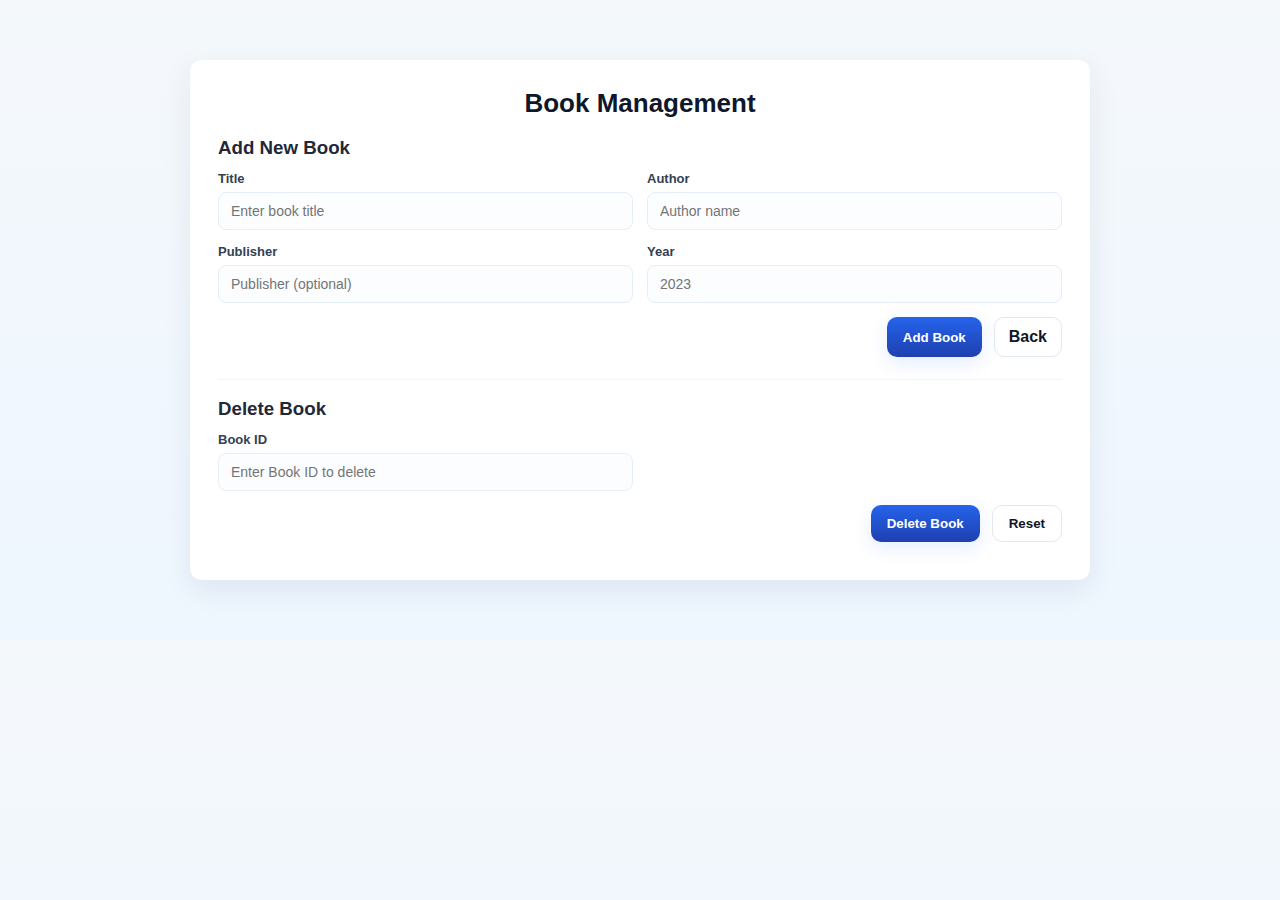
<file: book.html>
<!DOCTYPE html>
<html lang="en">

<head>
    <meta charset="utf-8" />
    <meta name="viewport" content="width=device-width,initial-scale=1" />
    <title>Book Management</title>
    <link rel="stylesheet" href="style.css">
</head>

<body>
    <div class="container">
        <h1 class="main-title"> Book Management</h1>

        
        <form action="AddBookServlet" method="post" style="margin-bottom:22px;">
            <h3 style="margin-bottom:12px;">Add New Book</h3>
            <div class="form-row">
                <div>
                    <label for="title">Title</label>
                    <input id="title" name="title" type="text" placeholder="Enter book title" required>
                </div>
                <div>
                    <label for="author">Author</label>
                    <input id="author" name="author" type="text" placeholder="Author name" required>
                </div>
            </div>

            <div class="form-row">
                <div>
                    <label for="publisher">Publisher</label>
                    <input id="publisher" name="publisher" type="text" placeholder="Publisher (optional)">
                </div>
                <div>
                    <label for="year">Year</label>
                    <input id="year" name="year" type="number" min="1000" max="2099" placeholder="2023">
                </div>
            </div>

            <div class="form-actions">
                <button type="submit" class="btn">Add Book</button>
                <a href="index.html" class="btn secondary"
                    style="display:inline-flex;align-items:center;justify-content:center;padding:10px 14px;text-decoration:none;">Back</a>
            </div>
        </form>

        <hr style="border:none;height:1px;background:#f1f5f9;margin:18px 0;">

        <!-- Delete Book -->
        <form action="DeleteBookServlet" method="post">
            <h3 style="margin-bottom:12px;">Delete Book</h3>
            <div class="form-row">
                <div class="full">
                    <label for="delBookId">Book ID</label>
                    <input id="delBookId" name="bookId" type="number" placeholder="Enter Book ID to delete" required>
                </div>
            </div>

            <div class="form-actions">
                <button type="submit" class="btn">Delete Book</button>
                <button type="reset" class="btn secondary">Reset</button>
            </div>
            <p class="small" style="margin-top:10px;"></p>
        </form>
    </div>
</body>

</html>
</file>
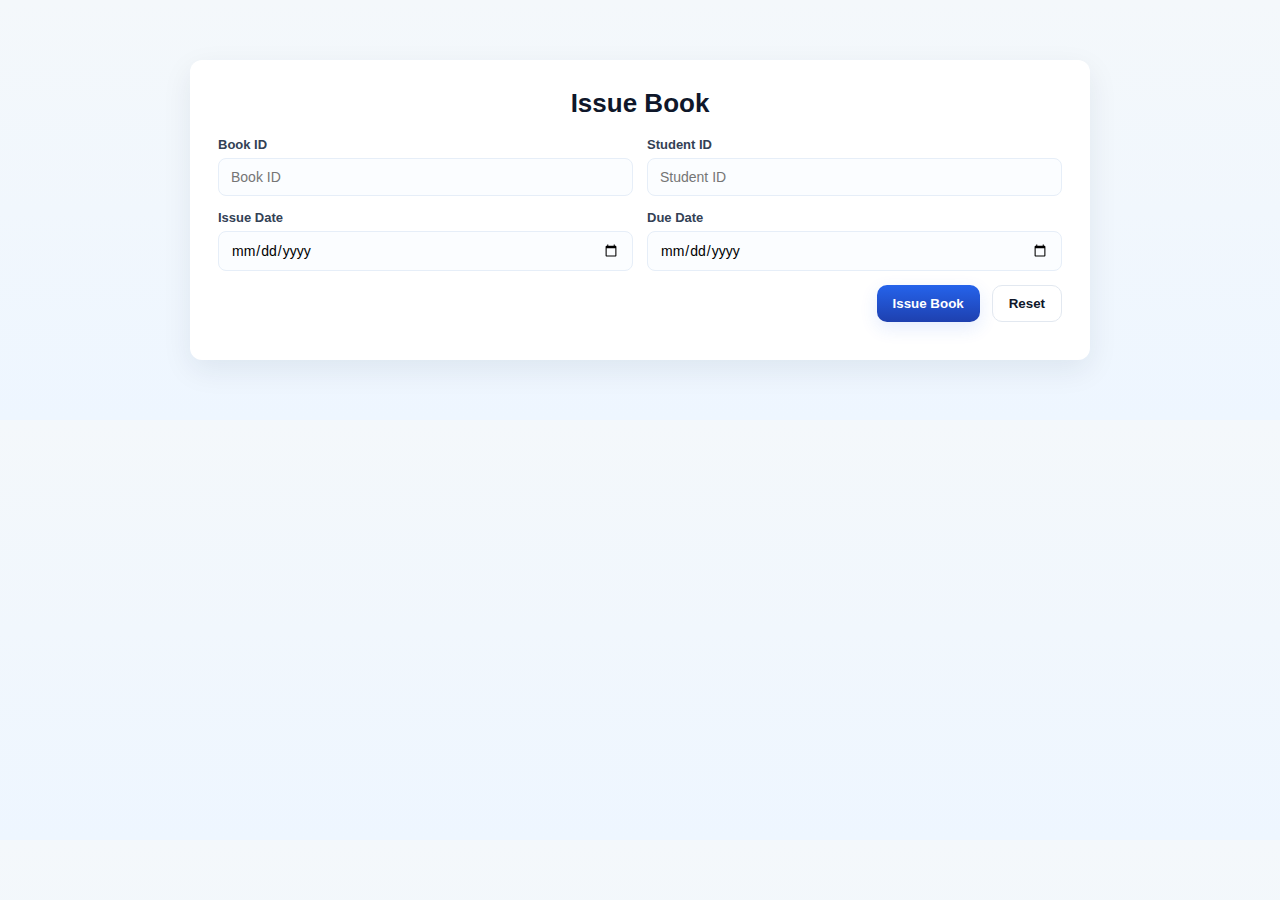
<file: issue.html>
<!DOCTYPE html>
<html lang="en">
<head>
  <meta charset="utf-8" />
  <meta name="viewport" content="width=device-width,initial-scale=1" />
  <title>Issue Book</title>
  <link rel="stylesheet" href="style.css">
</head>
<body>
  <div class="container">
    <h1 class="main-title">Issue Book</h1>

    <form action="IssueBookServlet" method="post">
      <div class="form-row">
        <div>
          <label for="issueBookId">Book ID</label>
          <input id="issueBookId" name="bookId" type="number" placeholder="Book ID" required>
        </div>
        <div>
          <label for="issueStudentId">Student ID</label>
          <input id="issueStudentId" name="studentId" type="number" placeholder="Student ID" required>
        </div>
      </div>

      <div class="form-row">
        <div>
          <label for="issueDate">Issue Date</label>
          <input id="issueDate" name="issueDate" type="date" required>
        </div>
        <div>
          <label for="dueDate">Due Date</label>
          <input id="dueDate" name="dueDate" type="date" required>
        </div>
      </div>

      <div class="form-actions">
        <button type="submit" class="btn">Issue Book</button>
        <button type="reset" class="btn secondary">Reset</button>
      </div>
      <p class="small" style="margin-top:10px;"></p>
    </form>

  </div>
</body>
</html>
</file>
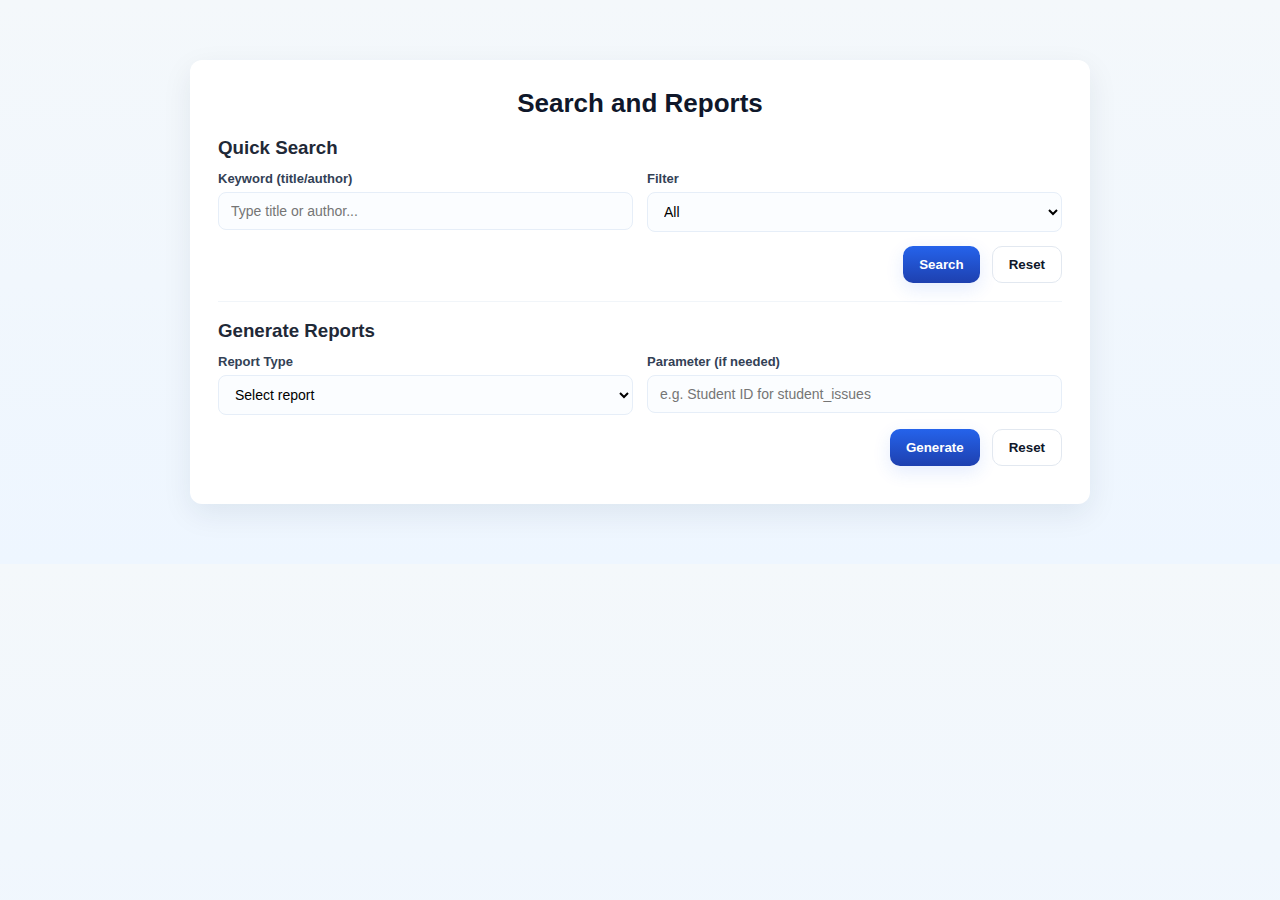
<file: reports.html>
<!DOCTYPE html>
<html lang="en">
<head>
  <meta charset="utf-8" />
  <meta name="viewport" content="width=device-width,initial-scale=1" />
  <title>Search & Reports</title>
  <link rel="stylesheet" href="style.css">
</head>
<body>
  <div class="container">
    <h1 class="main-title"> Search and Reports</h1>

    
    <form action="SearchServlet" method="get" style="margin-bottom:18px;">
      <h3 style="margin-bottom:12px;">Quick Search</h3>
      <div class="form-row">
        <div>
          <label for="q">Keyword (title/author)</label>
          <input id="q" name="q" type="text" placeholder="Type title or author..." required>
        </div>
        <div>
          <label for="type">Filter</label>
          <select id="type" name="filter">
            <option value="">All</option>
            <option value="available">Available</option>
            <option value="issued">Issued</option>
          </select>
        </div>
      </div>
      <div class="form-actions">
        <button type="submit" class="btn">Search</button>
        <button type="reset" class="btn secondary">Reset</button>
      </div>
    </form>

    <hr style="border:none;height:1px;background:#f1f5f9;margin:18px 0;">

    <!-- Report -->
    <form action="ReportsServlet" method="get">
      <h3 style="margin-bottom:12px;">Generate Reports</h3>

      <div class="form-row">
        <div>
          <label for="rtype">Report Type</label>
          <select id="rtype" name="reportType" required>
            <option value="">Select report</option>
            <option value="available_books">Available Books</option>
            <option value="issued_books">Issued Books</option>
            <option value="student_issues">Books issued to a Student</option>
            <option value="overdue">Overdue Returns</option>
          </select>
        </div>
        <div>
          <label for="param">Parameter (if needed)</label>
          <input id="param" name="param" type="text" placeholder="e.g. Student ID for student_issues">
        </div>
      </div>

      <div class="form-actions">
        <button type="submit" class="btn">Generate</button>
        <button type="reset" class="btn secondary">Reset</button>
      </div>

      <p class="small" style="margin-top:10px;"></p>
    </form>

  </div>
</body>
</html>
</file>
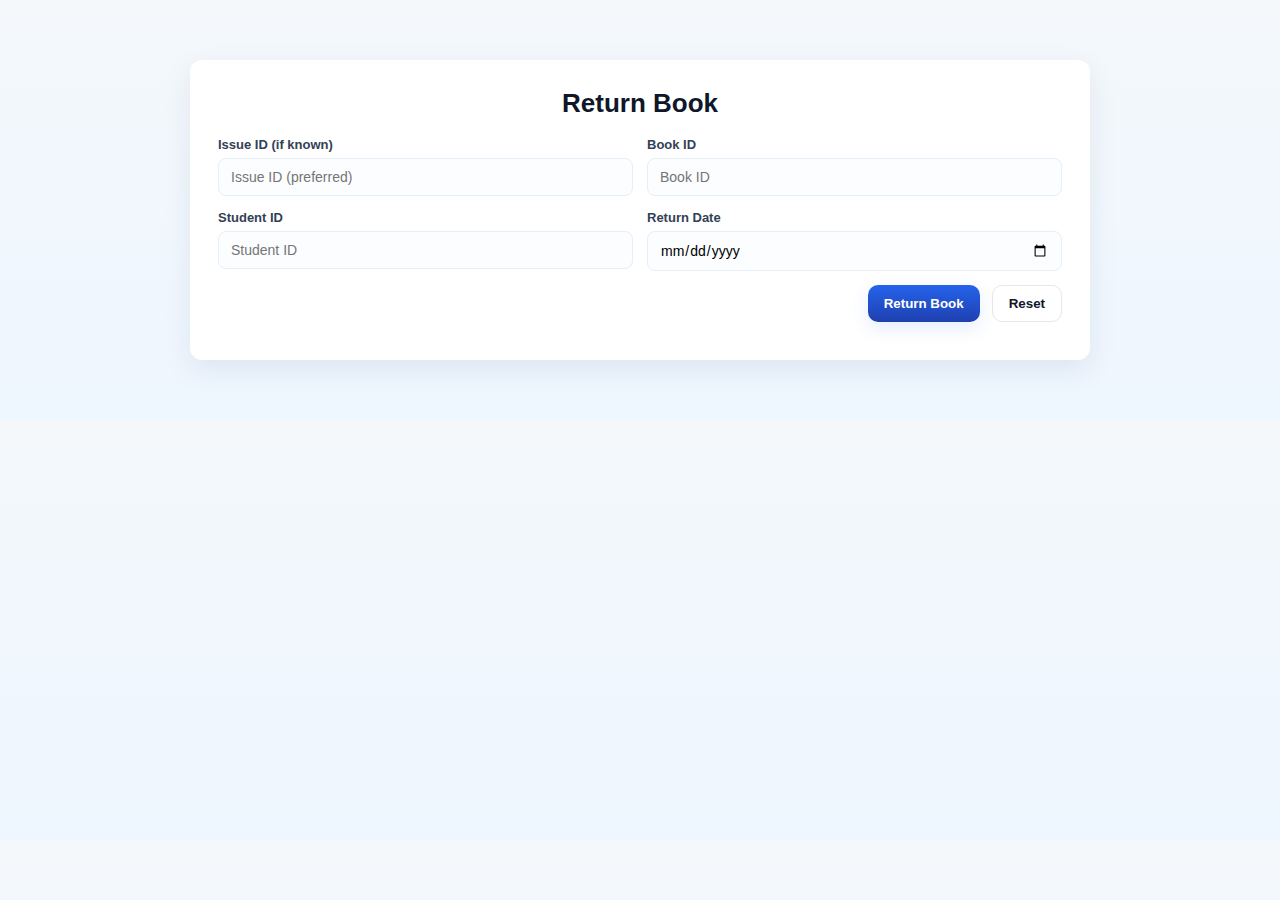
<file: return.html>
<!DOCTYPE html>
<html lang="en">
<head>
  <meta charset="utf-8" />
  <meta name="viewport" content="width=device-width,initial-scale=1" />
  <title>Return Book</title>
  <link rel="stylesheet" href="style.css">
</head>
<body>
  <div class="container">
    <h1 class="main-title"> Return Book</h1>

    <form action="ReturnBookServlet" method="post">
      <div class="form-row">
        <div>
          <label for="retIssueId">Issue ID (if known)</label>
          <input id="retIssueId" name="issueId" type="number" placeholder="Issue ID (preferred)">
        </div>
        <div>
          <label for="retBookId">Book ID</label>
          <input id="retBookId" name="bookId" type="number" placeholder="Book ID" required>
        </div>
      </div>

      <div class="form-row">
        <div>
          <label for="retStudentId">Student ID</label>
          <input id="retStudentId" name="studentId" type="number" placeholder="Student ID" required>
        </div>
        <div>
          <label for="retDate">Return Date</label>
          <input id="retDate" name="returnDate" type="date" required>
        </div>
      </div>

      <div class="form-actions">
        <button type="submit" class="btn">Return Book</button>
        <button type="reset" class="btn secondary">Reset</button>
      </div>

      <p class="small" style="margin-top:10px;"></p> <!-- not needed -->
    </form>

  </div>
</body>
</html>
</file>
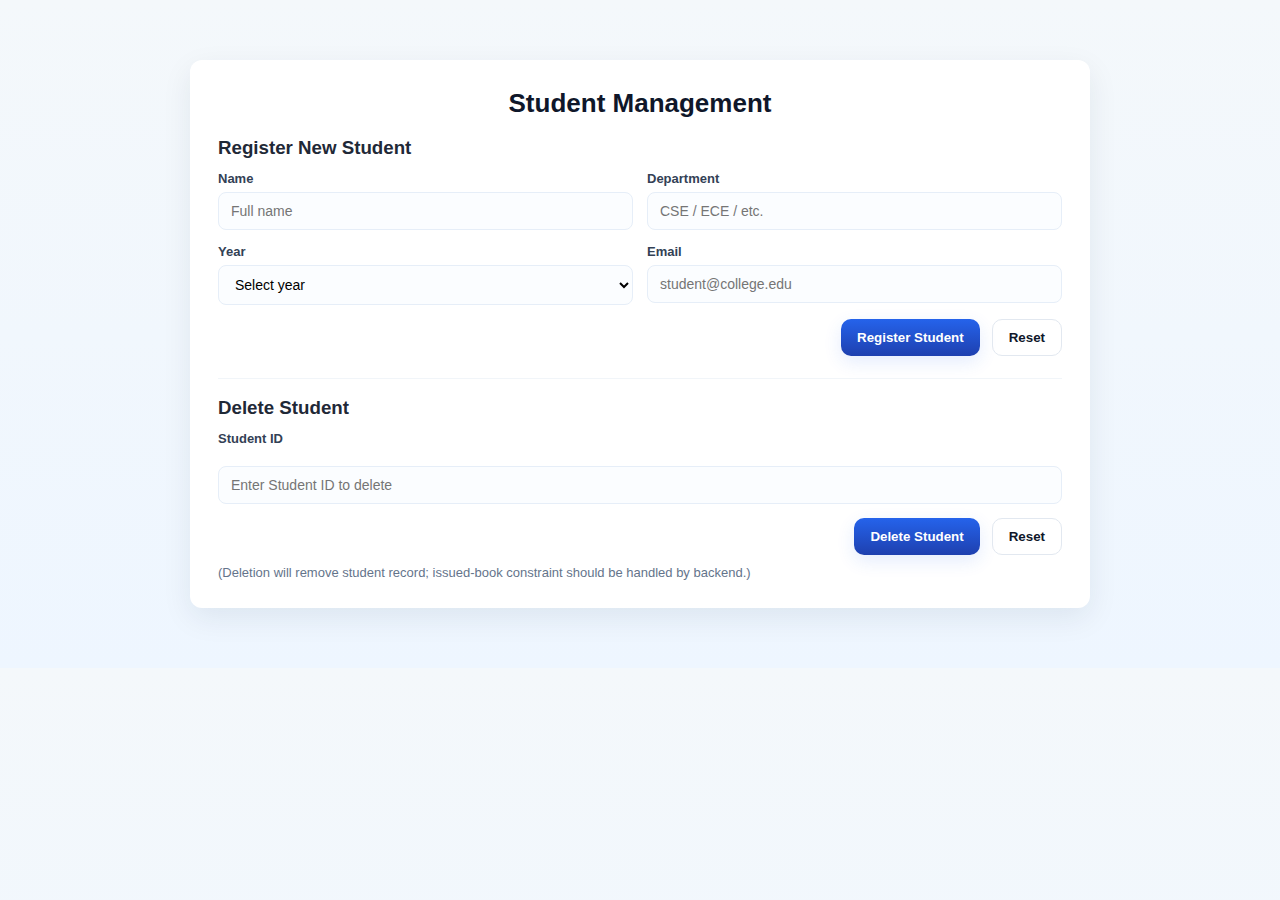
<file: student.html>
<!DOCTYPE html>
<html lang="en">
<head>
  <meta charset="utf-8" />
  <meta name="viewport" content="width=device-width,initial-scale=1" />
  <title>Student Management</title>
  <link rel="stylesheet" href="style.css">
</head>
<body>
  <div class="container">
    <h1 class="main-title"> Student Management</h1>

    <!-- Register Student -->
    <form action="RegisterStudentServlet" method="post" style="margin-bottom:22px;">
      <h3 style="margin-bottom:12px;">Register New Student</h3>

      <div class="form-row">
        <div>
          <label for="stuName">Name</label>
          <input id="stuName" name="name" type="text" placeholder="Full name" required>
        </div>
        <div>
          <label for="stuDept">Department</label>
          <input id="stuDept" name="department" type="text" placeholder="CSE / ECE / etc." required>
        </div>
      </div>

      <div class="form-row">
        <div>
          <label for="stuYear">Year</label>
          <select id="stuYear" name="year" required>
            <option value="">Select year</option>
            <option>1</option><option>2</option><option>3</option><option>4</option>
          </select>
        </div>
        <div>
          <label for="stuEmail">Email</label>
          <input id="stuEmail" name="email" type="email" placeholder="student@college.edu" required>
        </div>
      </div>

      <div class="form-actions">
        <button type="submit" class="btn">Register Student</button>
        <button type="reset" class="btn secondary">Reset</button>
      </div>
    </form>

    <hr style="border:none;height:1px;background:#f1f5f9;margin:18px 0;">

    
    <form action="DeleteStudentServlet" method="post">
      <h3 style="margin-bottom:12px;">Delete Student</h3>
      <div class="form-row full">
        <label for="delStuId">Student ID</label>
        <input id="delStuId" name="studentId" type="number" placeholder="Enter Student ID to delete" required>
      </div>

      <div class="form-actions">
        <button type="submit" class="btn">Delete Student</button>
        <button type="reset" class="btn secondary">Reset</button>
      </div>
      <p class="small" style="margin-top:10px;">(Deletion will remove student record; issued-book constraint should be handled by backend.)</p>
    </form>

  </div>
</body>
</html>
<!-- Delete is removing student record but issued-book what to do!  -->
</file>
<file: style.css>
/* for readmore pg*/
* { box-sizing: border-box; margin: 0; padding: 0; font-family: "Poppins", sans-serif; }

body {
  background: linear-gradient(180deg, #f4f8fb 0%, #eef6ff 100%);
  color: #1f2937;
  padding: 30px;
}

.container {
  max-width: 900px;
  margin: 30px auto;
  background: #ffffff;
  border-radius: 12px;
  box-shadow: 0 10px 30px rgba(12, 35, 64, 0.08);
  padding: 28px;
}

h1.main-title {
  text-align: center;
  color: #0f172a;
  margin-bottom: 18px;
  font-size: 26px;
}

.form-row {
  display: grid;
  grid-template-columns: 1fr 1fr;
  gap: 14px;
  margin-bottom: 14px;
}

.form-row.full { grid-template-columns: 1fr; }

label {
  display: block;
  font-size: 13px;
  color: #334155;
  margin-bottom: 6px;
  font-weight: 600;
}

input[type="text"], input[type="number"], input[type="email"], input[type="date"], select, textarea {
  width: 100%;
  padding: 10px 12px;
  border-radius: 8px;
  border: 1px solid #e6eef8;
  background: #fbfdff;
  font-size: 14px;
  outline: none;
  transition: box-shadow .18s ease, border-color .18s ease;
}
input:focus, select:focus, textarea:focus {
  box-shadow: 0 6px 18px rgba(37, 99, 235, 0.12);
  border-color: #2563eb;
}

textarea { min-height: 110px; resize: vertical; padding-top: 10px; }

.form-actions {
  display:flex;
  gap: 12px;
  justify-content: flex-end;
  margin-top: 8px;
}

.btn {
  background: linear-gradient(180deg,#2563eb,#1e40af);
  color: #fff;
  padding: 10px 16px;
  border-radius: 10px;
  border: none;
  cursor: pointer;
  font-weight: 700;
  box-shadow: 0 6px 18px rgba(37, 99, 235, 0.12);
}
.btn.secondary {
  background: transparent;
  color: #0f172a;
  border: 1px solid #e2e8f0;
  box-shadow: none;
  font-weight: 600;
}

.small {
  font-size: 13px;
  color: #64748b;
}


@media (max-width: 720px) {
  .form-row { grid-template-columns: 1fr; }
  .form-actions { flex-direction: column-reverse; align-items: stretch; }
}
</file>
